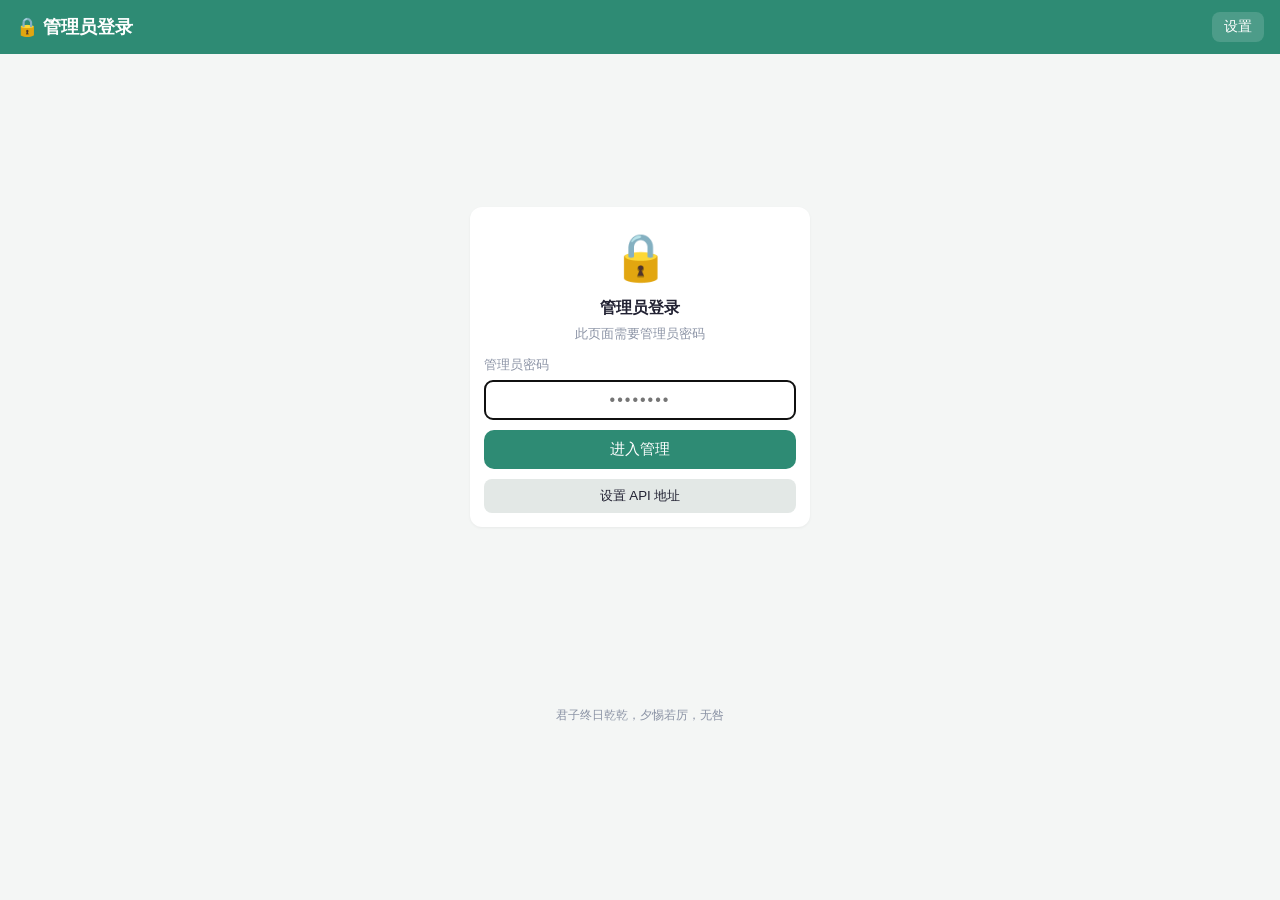
<file: static/blog-admin/index.html>
<!DOCTYPE html>
<html lang="zh-CN">
<head>
<meta charset="UTF-8">
<meta name="viewport" content="width=device-width, initial-scale=1, maximum-scale=1, user-scalable=no">
<meta name="theme-color" content="#2e8b74">
<title>博客管理 · 手机版</title>
<style>
:root{--green:#2e8b74;--bg:#f4f6f5;--card:#fff;--ink:#223;--sub:#8b93a5;--line:#e3e8e6;--amber:#b07d2b;--red:#c0392b}
*{box-sizing:border-box;margin:0;padding:0;-webkit-tap-highlight-color:transparent}
body{font-family:-apple-system,"PingFang SC","Microsoft YaHei",sans-serif;background:var(--bg);color:var(--ink);font-size:16px;line-height:1.6}
header{position:sticky;top:0;z-index:10;background:var(--green);color:#fff;padding:12px 16px;display:flex;align-items:center;gap:10px}
header h1{font-size:18px;font-weight:600;flex:1}
header button{background:rgba(255,255,255,.15);border:none;color:#fff;padding:6px 12px;border-radius:8px;font-size:14px}
main{padding:12px;max-width:820px;margin:0 auto}
.card{background:var(--card);border-radius:12px;padding:14px;margin-bottom:10px;box-shadow:0 1px 3px rgba(0,0,0,.05)}
.card h2{font-size:16px;margin-bottom:4px}
.card .meta{font-size:13px;color:var(--sub)}
.badge{display:inline-block;font-size:11px;padding:1px 8px;border-radius:10px;background:var(--line);color:var(--sub);margin-right:6px}
.badge.draft{background:#f7ecd7;color:var(--amber)}
.badge.cat{background:#e3f2ec;color:var(--green)}
button.primary{background:var(--green);color:#fff;border:none;padding:10px 18px;border-radius:10px;font-size:15px;width:100%}
button.danger{background:#fbeae7;color:var(--red);border:none;padding:8px 14px;border-radius:8px}
button.ghost{background:var(--line);border:none;padding:8px 14px;border-radius:8px;color:var(--ink)}
.row{display:flex;gap:8px;margin:10px 0}
.row button{flex:1}
label{display:block;font-size:13px;color:var(--sub);margin:10px 0 4px}
input,textarea,select{width:100%;border:1px solid var(--line);border-radius:8px;padding:10px;font-size:16px;font-family:inherit;background:#fff}
textarea{resize:vertical;min-height:120px}
textarea#bodyText{min-height:46vh;font-family:ui-monospace,"Cascadia Mono",Consolas,monospace;font-size:14px;line-height:1.7}
.tabs{display:flex;gap:6px;margin:10px 0}
.tabs button{flex:1;padding:8px;border-radius:8px;border:1px solid var(--line);background:var(--card);font-size:14px}
.tabs button.on{background:var(--green);color:#fff;border-color:var(--green)}
.mdbar{display:flex;gap:6px;margin:0 0 8px;overflow-x:auto;padding:4px 0;-webkit-overflow-scrolling:touch}
.mdbar button{flex:0 0 auto;min-width:38px;height:38px;border-radius:10px;border:1px solid var(--line);background:var(--card);font-size:16px;color:var(--ink);display:flex;align-items:center;justify-content:center}
.mdbar button:active{background:var(--green);color:#fff}
.mdbar button.aibtn{background:#f7ecd7;color:var(--amber);border-color:#ecd9a8}
.mdbar button.aibtn:active{background:var(--amber);color:#fff}
#preview{background:var(--card);border-radius:12px;padding:16px;margin-bottom:10px;display:none}
#preview h1{font-size:20px;margin:10px 0}#preview h2{font-size:18px;margin:10px 0 4px;border-left:3px solid var(--green);padding-left:8px}
#preview h3{font-size:16px;margin:8px 0}#preview p{margin:6px 0}#preview ul{padding-left:20px}
#preview blockquote{border-left:3px solid var(--line);padding-left:10px;color:var(--sub);margin:8px 0}
#preview img{max-width:100%;border-radius:8px}
#preview hr{border:none;border-top:1px solid var(--line);margin:14px 0}
#preview sup{color:var(--green)}
#toast{position:fixed;left:50%;bottom:30px;transform:translateX(-50%);background:rgba(0,0,0,.78);color:#fff;padding:10px 18px;border-radius:20px;font-size:14px;opacity:0;transition:.25s;pointer-events:none;z-index:99}
#toast.show{opacity:1}
#viewLogin{display:none;flex-direction:column;align-items:center;justify-content:center;min-height:68vh}
#viewLogin .lock{font-size:46px;text-align:center}
#viewLogin .card{max-width:340px;width:100%}
#viewLogin input{text-align:center;letter-spacing:2px}
#overlay{position:fixed;inset:0;background:rgba(0,0,0,.4);display:none;z-index:50;align-items:center;justify-content:center;padding:20px}
#overlay.show{display:flex}
#aiOverlay{position:fixed;inset:0;background:rgba(0,0,0,.4);display:none;z-index:60;align-items:center;justify-content:center;padding:16px}
#aiOverlay.show{display:flex}
#aiOverlay .dialog{max-width:520px;max-height:88vh;display:flex;flex-direction:column}
#aiOverlay .dialog textarea{flex:0 0 auto}
.dialog{background:var(--card);border-radius:14px;padding:18px;width:100%;max-width:420px;max-height:80vh;overflow:auto}
.empty{text-align:center;color:var(--sub);padding:40px 0}
footer{text-align:center;color:var(--sub);font-size:12px;padding:16px}
</style>
</head>
<body>
<header>
  <h1 id="pageTitle">📝 博客管理</h1>
  <button id="btnLogout" style="display:none">退出</button>
  <button id="btnSettings">设置</button>
</header>
<main>
  <!-- 登录视图 -->
  <section id="viewLogin">
    <div class="card">
      <div class="lock">🔒</div>
      <h2 style="text-align:center;margin-bottom:4px">管理员登录</h2>
      <p style="text-align:center;color:var(--sub);font-size:13px">此页面需要管理员密码</p>
      <label>管理员密码</label>
      <input id="loginPwd" type="password" placeholder="••••••••">
      <div class="row">
        <button class="primary" id="btnLogin">进入管理</button>
      </div>
      <button class="ghost" id="btnLoginSettings" style="width:100%">设置 API 地址</button>
    </div>
  </section>

  <!-- 列表视图 -->
  <section id="viewList">
    <div class="row">
      <button class="primary" id="btnNew">＋ 新建文章</button>
      <button class="ghost" id="btnRefresh">刷新</button>
      <button class="ghost" id="btnStatus">状态</button>
    </div>
    <div id="postList"></div>
  </section>

  <!-- 编辑视图 -->
  <section id="viewEdit" style="display:none">
    <div class="row">
      <button class="ghost" id="btnBack">← 返回</button>
      <button class="primary" id="btnSave">💾 保存</button>
    </div>
    <div class="card">
      <label>标题</label><input id="fTitle" placeholder="文章标题">
      <label>日期</label><input id="fDate" type="datetime-local" step="1">
      <label>标签（逗号分隔）</label><input id="fTags" placeholder="民法, 笔记">
      <label>分类</label><input id="fCats" placeholder="研究">
      <label>摘要</label><textarea id="fSummary" rows="2"></textarea>
      <label style="display:flex;align-items:center;gap:8px"><input type="checkbox" id="fDraft" style="width:auto"> 草稿（不发布）</label>
    </div>
    <div class="tabs">
      <button id="tabEdit" class="on">编辑</button>
      <button id="tabPrev">预览</button>
    </div>
    <div class="mdbar">
      <button data-act="b" title="加粗"><b>B</b></button>
      <button data-act="i" title="斜体"><i>I</i></button>
      <button data-act="h" title="标题">H</button>
      <button data-act="q" title="引用">❝</button>
      <button data-act="ul" title="列表">•</button>
      <button data-act="link" title="链接">🔗</button>
      <button data-act="fn" title="脚注">脚注</button>
      <button data-act="code" title="代码">`</button>
      <button data-act="ai" title="AI 整理" class="aibtn">🤖</button>
    </div>
    <textarea id="bodyText" placeholder="# 标题&#10;&#10;正文 Markdown…"></textarea>
    <div id="preview"></div>
    <div class="row">
      <button class="ghost" id="btnSaveAs">另存为…</button>
      <button class="danger" id="btnDelete">删除</button>
    </div>
    <p id="fileName" style="font-size:12px;color:var(--sub);text-align:center;margin-top:8px"></p>
  </section>
</main>

<div id="overlay">
  <div class="dialog">
    <h3 style="margin-bottom:8px">⚙️ 设置</h3>
    <label>API 地址（Worker URL）</label>
    <input id="setApi" placeholder="https://lucas-blog-admin.xxx.workers.dev">
    <p style="font-size:12px;color:var(--sub);margin:8px 0">API 地址是部署 Worker 时生成的地址，管理员密码在登录页输入。</p>
    <div class="row">
      <button class="primary" id="btnSaveSettings">保存</button>
      <button class="ghost" id="btnCloseSettings">取消</button>
    </div>
  </div>
</div>

<div id="aiOverlay">
  <div class="dialog">
    <h3 style="margin-bottom:8px">🤖 AI 文字整理</h3>
    <p style="font-size:13px;color:var(--sub);margin-bottom:8px">粘贴普通文字（口语也行），AI 会整理成规范 Markdown。</p>
    <textarea id="aiInput" placeholder="在这里粘贴你的普通文字…" style="min-height:140px"></textarea>
    <div class="row">
      <button class="primary" id="aiGo">转换</button>
      <button class="ghost" id="aiClose">关闭</button>
    </div>
    <label>结果（可手动修改）</label>
    <textarea id="aiResult" style="min-height:180px;font-family:ui-monospace,Consolas,monospace;font-size:14px"></textarea>
    <div class="row">
      <button class="primary" id="aiInsert">⬇️ 插入正文末尾</button>
      <button class="ghost" id="aiCopy">复制</button>
    </div>
  </div>
</div>

<footer>君子终日乾乾，夕惕若厉，无咎</footer>
<div id="toast"></div>

<script>
const $ = (id) => document.getElementById(id);
let posts = [];
let current = null;   // { name, sha, meta, content }
let editingNew = false;

function toast(msg) {
  const t = $("toast");
  t.textContent = msg;
  t.classList.add("show");
  setTimeout(() => t.classList.remove("show"), 2200);
}
function esc(s) {
  return String(s == null ? "" : s).replace(/[&<>"']/g, (c) => ({ "&": "&amp;", "<": "&lt;", ">": "&gt;", '"': "&quot;", "'": "&#39;" }[c]));
}
async function api(path, opts = {}) {
  const base = (localStorage.blog_admin_api || "").replace(/\/+$/, "");
  const token = localStorage.blog_admin_token || "";
  if (!base) throw new Error("请先在设置里填写 API 地址");
  const r = await fetch(base + path, {
    ...opts,
    headers: { "Content-Type": "application/json", "X-Access-Token": token, ...(opts.headers || {}) },
  });
  const data = await r.json().catch(() => ({}));
  if (r.status === 401) throw new Error("管理员密码错误");
  if (!r.ok) throw new Error((data && data.error) || "请求失败 " + r.status);
  return data;
}
function nowIso() {
  const d = new Date();
  const p = (n) => String(n).padStart(2, "0");
  return `${d.getFullYear()}-${p(d.getMonth() + 1)}-${p(d.getDate())}T${p(d.getHours())}:${p(d.getMinutes())}:${p(d.getSeconds())}+08:00`;
}
function slugify(title, max = 30) {
  return title.replace(/[^\w\u4e00-\u9fff]+/g, "-").replace(/^-+|-+$/g, "").slice(0, max);
}
function buildFM(meta) {
  const arr = (v) => (v && v.length ? `[${v.map((x) => `"${x}"`).join(", ")}]` : "[]");
  const lines = ["---", `title: "${meta.title}"`, `summary: "${meta.summary || ""}"`, `date: ${meta.date}`,
    `lastmod: ${nowIso()}`, `categories: ${arr(meta.categories)}`, `tags: ${arr(meta.tags)}`,
    `draft: ${meta.draft ? "true" : "false"}`, "---"];
  return lines.join("\n");
}
function splitFM(text) {
  const m = text.match(/^---\r?\n([\s\S]*?)\r?\n---\r?\n?([\s\S]*)$/);
  return m ? [m[1], m[2]] : ["", text];
}
function parseFMBlock(block) {
  const meta = { title: "", summary: "", date: nowIso(), categories: [], tags: [], draft: false };
  for (const line of block.split(/\r?\n/)) {
    const km = line.match(/^([A-Za-z_][\w]*)\s*:\s*(.*)$/);
    if (!km) continue;
    let val = km[2].trim();
    if (val.startsWith("[") && val.endsWith("]")) meta[km[1]] = val.slice(1, -1).split(",").map((s) => s.trim().replace(/^"|"$/g, "")).filter(Boolean);
    else if (km[1] === "draft") meta[km[1]] = val === "true";
    else meta[km[1]] = val.replace(/^"|"$/g, "");
  }
  return meta;
}

/* ---------- 列表 ---------- */
async function loadPosts() {
  $("postList").innerHTML = '<div class="empty">加载中…</div>';
  try {
    posts = await api("/api/posts");
    renderList();
  } catch (e) {
    $("postList").innerHTML = `<div class="empty">⚠️ ${esc(e.message)}</div>`;
  }
}
function renderList() {
  if (!posts.length) {
    $("postList").innerHTML = '<div class="empty">还没有文章，点「新建文章」开始</div>';
    return;
  }
  $("postList").innerHTML = posts.map((p) => `
    <div class="card" data-name="${esc(p.name)}" onclick="openPost('${esc(p.name)}')">
      <h2>${esc(p.meta.title || p.name)}</h2>
      <div class="meta">${esc((p.meta.date || "").slice(0, 10))} · ${esc(p.name)}</div>
      <div style="margin-top:6px">
        ${(p.meta.draft ? '<span class="badge draft">草稿</span>' : "")}
        ${(p.meta.categories || []).map((c) => `<span class="badge cat">${esc(c)}</span>`).join("")}
      </div>
    </div>`).join("");
}

/* ---------- 编辑 ---------- */
async function openPost(name) {
  try {
    const d = await api("/api/posts/" + encodeURIComponent(name));
    current = d;
    editingNew = false;
    const [fmBlock, body] = splitFM(d.content);
    const meta = parseFMBlock(fmBlock);
    $("fTitle").value = meta.title || "";
    $("fDate").value = (meta.date || nowIso()).slice(0, 16);
    $("fTags").value = (meta.tags || []).join(", ");
    $("fCats").value = (meta.categories || []).join(", ");
    $("fSummary").value = meta.summary || "";
    $("fDraft").checked = !!meta.draft;
    $("bodyText").value = body.replace(/^\n+/, "");
    $("fileName").textContent = "文件：" + name;
    showEdit();
  } catch (e) {
    toast("❌ " + e.message);
  }
}
function newPost() {
  current = null;
  editingNew = true;
  $("fTitle").value = "";
  $("fDate").value = nowIso().slice(0, 16);
  $("fTags").value = "";
  $("fCats").value = "研究";
  $("fSummary").value = "";
  $("fDraft").checked = true;
  $("bodyText").value = "";
  $("fileName").textContent = "新文章（保存时生成文件名）";
  showEdit();
}
function collect() {
  const title = $("fTitle").value.trim();
  if (!title) throw new Error("请填写标题");
  const meta = {
    title,
    summary: $("fSummary").value.trim(),
    date: ($("fDate").value || nowIso().slice(0, 16)).replace(" ", "T") + ":00+08:00",
    categories: $("fCats").value.split(/[,，]/).map((s) => s.trim()).filter(Boolean),
    tags: $("fTags").value.split(/[,，]/).map((s) => s.trim()).filter(Boolean),
    draft: $("fDraft").checked,
  };
  if (!meta.categories.length) meta.categories = ["研究"];
  return meta;
}
function fullMarkdown() {
  const meta = collect();
  const body = $("bodyText").value.replace(/\n+$/, "") + "\n";
  return buildFM(meta) + "\n" + body;
}
async function savePost(renameTo) {
  const meta = collect();
  const datePart = meta.date.slice(0, 10);
  const name = renameTo || (current ? current.name : `${datePart}-${slugify(meta.title)}.md`);
  const d = await api("/api/posts/" + encodeURIComponent(name), {
    method: "PUT",
    body: JSON.stringify({ content: fullMarkdown(), message: "blog: " + meta.title }),
  });
  current = { name, content: fullMarkdown() };
  editingNew = false;
  $("fileName").textContent = "文件：" + name;
  toast(d.created ? "✅ 已创建（触发自动构建）" : "✅ 已保存（触发自动构建）");
  loadPosts();
}
async function deletePost() {
  if (!current) return;
  if (!confirm("确定删除「" + current.name + "」吗？")) return;
  await api("/api/posts/" + encodeURIComponent(current.name), { method: "DELETE" });
  toast("已删除");
  current = null;
  showList();
  loadPosts();
}

/* ---------- 视图切换 ---------- */
function showList() {
  $("viewLogin").style.display = "none";
  $("viewList").style.display = "";
  $("viewEdit").style.display = "none";
  $("pageTitle").textContent = "📝 博客管理";
  $("btnLogout").style.display = "";
  loadPosts();
}
function showLogin() {
  $("viewLogin").style.display = "flex";
  $("viewList").style.display = "none";
  $("viewEdit").style.display = "none";
  $("pageTitle").textContent = "🔒 管理员登录";
  $("btnLogout").style.display = "none";
  $("loginPwd").value = "";
  setTimeout(() => $("loginPwd").focus(), 50);
}
function doLogin() {
  const pwd = $("loginPwd").value.trim();
  if (!pwd) { toast("请输入密码"); return; }
  localStorage.blog_admin_token = pwd;
  loadPosts().then(() => toast("✅ 登录成功")).catch((e) => {
    localStorage.removeItem("blog_admin_token");
    toast("❌ " + e.message);
    showLogin();
  });
}
function doLogout() {
  localStorage.removeItem("blog_admin_token");
  current = null;
  posts = [];
  showLogin();
}
function boot() {
  if (localStorage.blog_admin_token) {
    loadPosts().then(showList).catch(() => {
      localStorage.removeItem("blog_admin_token");
      showLogin();
    });
  } else {
    showLogin();
  }
}
function showEdit() {
  $("viewList").style.display = "none";
  $("viewEdit").style.display = "";
  $("pageTitle").textContent = editingNew ? "✏️ 新文章" : "✏️ 编辑";
  switchTab("edit");
}
function switchTab(mode) {
  const edit = mode === "edit";
  $("tabEdit").className = edit ? "on" : "";
  $("tabPrev").className = edit ? "" : "on";
  $("bodyText").style.display = edit ? "" : "none";
  $("preview").style.display = edit ? "none" : "";
  if (!edit) renderPreview();
}
function renderPreview() {
  const md = $("bodyText").value;
  let html = "";
  for (const line of md.split("\n")) {
    const t = line.trim();
    if (!t) continue;
    if (/^#{1,4} /.test(t)) {
      const lvl = t.match(/^#+/)[0].length;
      html += `<h${Math.min(lvl, 4)}>${esc(t.replace(/^#+\s*/, ""))}</h${Math.min(lvl, 4)}>`;
    } else if (/^>\s?/.test(t)) html += `<blockquote>${esc(t.replace(/^>\s?/, ""))}</blockquote>`;
    else if (/^\d+\.\s/.test(t) || /^[-*]\s/.test(t)) html += `<p>${esc(t)}</p>`;
    else if (/^!\[.*\]\(.*\)$/.test(t)) html += `<img src="${esc(t.match(/\(([^)]*)\)/)[1])}" alt="">`;
    else if (/^---$/.test(t)) html += "<hr>";
    else html += `<p>${esc(t).replace(/\[(\^?\d+)\]/g, "<sup>$1</sup>")}</p>`;
  }
  $("preview").innerHTML = html || '<p style="color:var(--sub)">（空）</p>';
}

/* ---------- 状态 ---------- */
async function showStatus() {
  try {
    const d = await api("/api/status");
    const run = d.run || {};
    const site = d.site || {};
    let msg = "";
    if (run.html_url) msg += `GitHub Actions：${run.status || "?"} / ${run.conclusion || "运行中"}\n`;
    else if (run.error) msg += `Actions 获取失败：${run.error}\n`;
    else msg += "Actions：暂无运行记录\n";
    msg += `最近更新：${(run.updated_at || "-").slice(0, 16)}\n`;
    msg += `首页：${site.code ? "HTTP " + site.code + (site.ok ? " ✅" : " ⚠️") : "不可达"}\n`;
    if (run.html_url) msg += `\n${run.html_url}`;
    alert("📊 站点状态\n\n" + msg);
  } catch (e) {
    toast("❌ " + e.message);
  }
}

/* ---------- 设置 ---------- */
function openSettings() {
  $("setApi").value = localStorage.blog_admin_api || "";
  $("overlay").classList.add("show");
}
function saveSettings() {
  localStorage.blog_admin_api = $("setApi").value.trim();
  $("overlay").classList.remove("show");
  toast("设置已保存");
  loadPosts();
}

/* ---------- 事件绑定 ---------- */
$("btnNew").onclick = newPost;
$("btnRefresh").onclick = loadPosts;
$("btnStatus").onclick = showStatus;
$("btnSettings").onclick = openSettings;
$("btnLogin").onclick = doLogin;
$("btnLogout").onclick = doLogout;
$("btnLoginSettings").onclick = openSettings;
$("loginPwd").addEventListener("keydown", (e) => { if (e.key === "Enter") doLogin(); });
$("btnSaveSettings").onclick = saveSettings;
$("btnCloseSettings").onclick = () => $("overlay").classList.remove("show");
$("overlay").onclick = (e) => { if (e.target === $("overlay")) $("overlay").classList.remove("show"); };
$("btnBack").onclick = showList;
$("btnSave").onclick = () => { try { savePost(); } catch (e) { toast("❌ " + e.message); } };
$("btnSaveAs").onclick = () => {
  const title = $("fTitle").value.trim();
  const datePart = ($("fDate").value || "").slice(0, 10);
  const def = `${datePart}-${slugify(title)}.md`;
  const name = prompt("另存为文件名：", def);
  if (name) { try { savePost(name); } catch (e) { toast("❌ " + e.message); } }
};
$("btnDelete").onclick = () => { deletePost().catch((e) => toast("❌ " + e.message)); };
$("tabEdit").onclick = () => switchTab("edit");
$("tabPrev").onclick = () => switchTab("prev");
$("fDraft").onchange = () => {};

/* ---------- 格式按钮（选中文字 → 转 md 语法） ---------- */
function selRange() {
  const t = $("bodyText");
  return { t, s: t.selectionStart, e: t.selectionEnd };
}
function applyWrap(pre, post, placeholder) {
  const { t, s, e } = selRange();
  const sel = t.value.slice(s, e);
  if (sel) {
    t.value = t.value.slice(0, s) + pre + sel + post + t.value.slice(e);
    t.focus();
    t.selectionStart = s + pre.length;
    t.selectionEnd = s + pre.length + sel.length;
  } else {
    const ph = placeholder || pre + post;
    t.value = t.value.slice(0, s) + ph + t.value.slice(e);
    t.focus();
    const ps = s + pre.length;
    t.selectionStart = ps;
    t.selectionEnd = ps + Math.max(0, ph.length - pre.length - post.length);
  }
}
function applyLinePrefix(prefix) {
  const { t, s } = selRange();
  const ls = t.value.lastIndexOf("\n", s - 1) + 1;
  t.value = t.value.slice(0, ls) + prefix + t.value.slice(ls);
  t.focus();
  t.selectionStart = t.selectionEnd = ls + prefix.length;
}
function applyLink() {
  const { t, s, e } = selRange();
  const sel = t.value.slice(s, e) || "链接文字";
  t.value = t.value.slice(0, s) + "[" + sel + "](https://)" + t.value.slice(e);
  t.focus();
  t.selectionStart = s + 1 + sel.length + 3;
  t.selectionEnd = t.selectionStart + 8;
}
function applyFootnote() {
  const { t, s } = selRange();
  const nums = [...t.value.matchAll(/\[\^(\d+)\]/g)].map((m) => parseInt(m[1]));
  const n = nums.length ? Math.max(...nums) + 1 : 1;
  t.value = t.value.slice(0, s) + "[^" + n + "]" + t.value.slice(s);
  t.value = t.value.replace(/\s+$/, "") + "\n\n[^" + n + "]: ";
  t.focus();
  t.selectionStart = t.selectionEnd = t.value.length;
}
document.querySelectorAll(".mdbar button").forEach((b) => {
  ["touchstart", "mousedown"].forEach((ev) => b.addEventListener(ev, (e) => e.preventDefault()));
  b.addEventListener("click", () => {
    const act = b.dataset.act;
    if (act === "b") applyWrap("**", "**");
    else if (act === "i") applyWrap("*", "*");
    else if (act === "code") applyWrap("`", "`");
    else if (act === "h") applyLinePrefix("## ");
    else if (act === "q") applyLinePrefix("> ");
    else if (act === "ul") applyLinePrefix("- ");
    else if (act === "link") applyLink();
    else if (act === "fn") applyFootnote();
    else if (act === "ai") { $("aiOverlay").classList.add("show"); $("aiInput").focus(); }
  });
});

/* ---------- AI 整理（可选项） ---------- */
let aiBusy = false;
$("aiClose").onclick = () => $("aiOverlay").classList.remove("show");
$("aiOverlay").onclick = (e) => { if (e.target === $("aiOverlay")) $("aiOverlay").classList.remove("show"); };
$("aiGo").onclick = async () => {
  const text = $("aiInput").value.trim();
  if (!text) { toast("请先粘贴文字"); return; }
  if (aiBusy) return;
  aiBusy = true;
  $("aiGo").textContent = "转换中…";
  try {
    const d = await api("/api/ai/format", { method: "POST", body: JSON.stringify({ text }) });
    $("aiResult").value = d.markdown || "";
    toast("✅ 转换完成");
  } catch (e) {
    toast("❌ " + e.message);
  } finally {
    aiBusy = false;
    $("aiGo").textContent = "转换";
  }
};
$("aiInsert").onclick = () => {
  const md = $("aiResult").value.trim();
  if (!md) return;
  const t = $("bodyText");
  t.value = (t.value.replace(/\s+$/, "") ? t.value.replace(/\s+$/, "") + "\n\n" : "") + md + "\n";
  $("aiOverlay").classList.remove("show");
  toast("已插入正文末尾");
};
$("aiCopy").onclick = () => {
  const md = $("aiResult").value;
  if (navigator.clipboard) navigator.clipboard.writeText(md).then(() => toast("已复制"));
  else { $("aiResult").select(); document.execCommand("copy"); toast("已复制"); }
};

/* 启动 */
boot();
</script>
</body>
</html>
</file>
